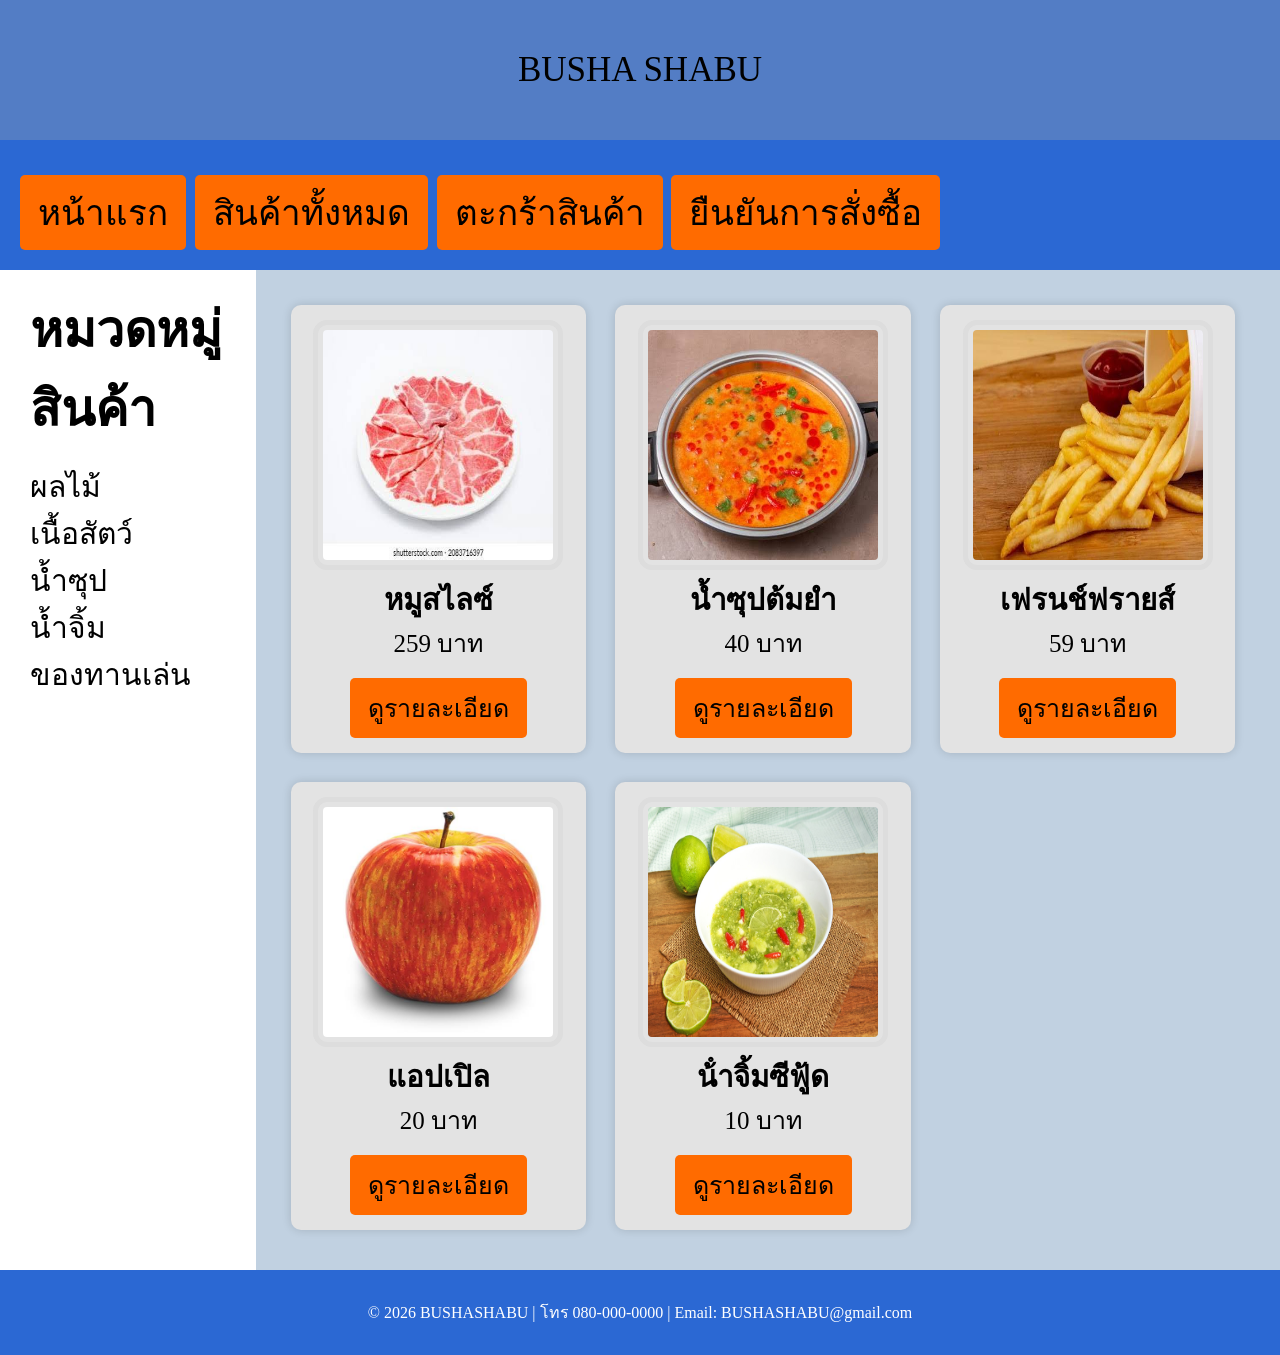
<file: hw_/index.html>
<!DOCTYPE html>
<html lang="en">
<head>
    <meta charset="UTF-8">
    <meta name="viewport" content="width=device-width, initial-scale=1.0">
    <title>index</title>
    <link rel="stylesheet" href="CSSFloat.css">
</head>
<body>
    <header>
BUSHA SHABU
    </header>
    <nav>

    <a href="index.html" class="btn">หน้าแรก</a>
    <a href="products.html" class="btn">สินค้าทั้งหมด</a>
    <a href="cart.html" class="btn">ตะกร้าสินค้า</a>
    <a href="confirm.html" class="btn">ยืนยันการสั่งซื้อ</a>

    </nav>
    <article>
<h3>หมวดหมู่สินค้า</h3>
                <a href="products.html">ผลไม้</a><br>
                <a href="products.html">เนื้อสัตว์</a><br>
                <a href="products.html">น้ำซุป</a><br>
                <a href="products.html">น้ำจิ้ม</a><br>
                <a href="products.html">ของทานเล่น</a><br>
    </article>
    <section class="products">
  <div class="product">
        <a href="product-detail-1.html">
            <img src="img/slidepig.jpg" alt="หมูสไลซ์">
        </a>
        <h3>หมูสไลซ์</h3>
        <p>259 บาท</p>
        <a href="product-detail-1.html" class="btn">ดูรายละเอียด</a>
    </div>
    <div class="product">
        <a href="product-detail-1.html">
            <img src="img/soup2.jpg" alt="น้ำซุปต้มยำ">
        </a>
        <h3>น้ำซุปต้มยำ</h3>
        <p>40 บาท</p>
        <a href="product-detail-1.html" class="btn">ดูรายละเอียด</a>
    </div>

    <div class="product">
        <a href="product-detail-1.html">
            <img src="img/fry.jpg" alt="เฟรนช์ฟรายส์">
        </a>
        <h3>เฟรนช์ฟรายส์</h3>
        <p>59 บาท</p>
        <a href="product-detail-1.html" class="btn">ดูรายละเอียด</a>
    </div>

    <div class="product">
        <a href="product-detail-1.html">
            <img src="img/apple.jpg" alt="แอปเปิล">
        </a>
        <h3>แอปเปิล</h3>
        <p>20 บาท</p>
        <a href="product-detail-1.html" class="btn">ดูรายละเอียด</a>
    </div>

    <div class="product">
        <a href="product-detail-1.html">
            <img src="img/seafood.jpg" alt="น้ําจิ้ม​ซี​ฟู้ด">
        </a>
        <h3>น้ําจิ้ม​ซี​ฟู้ด</h3>
        <p>10 บาท</p>
        <a href="product-detail-1.html" class="btn">ดูรายละเอียด</a>
    </div>
    </section>
    <footer>
 <p>
            © 2026 BUSHASHABU |
            โทร 080-000-0000 |
            Email: BUSHASHABU@gmail.com
        </p>
    </footer>
</body>
</html>
</file>
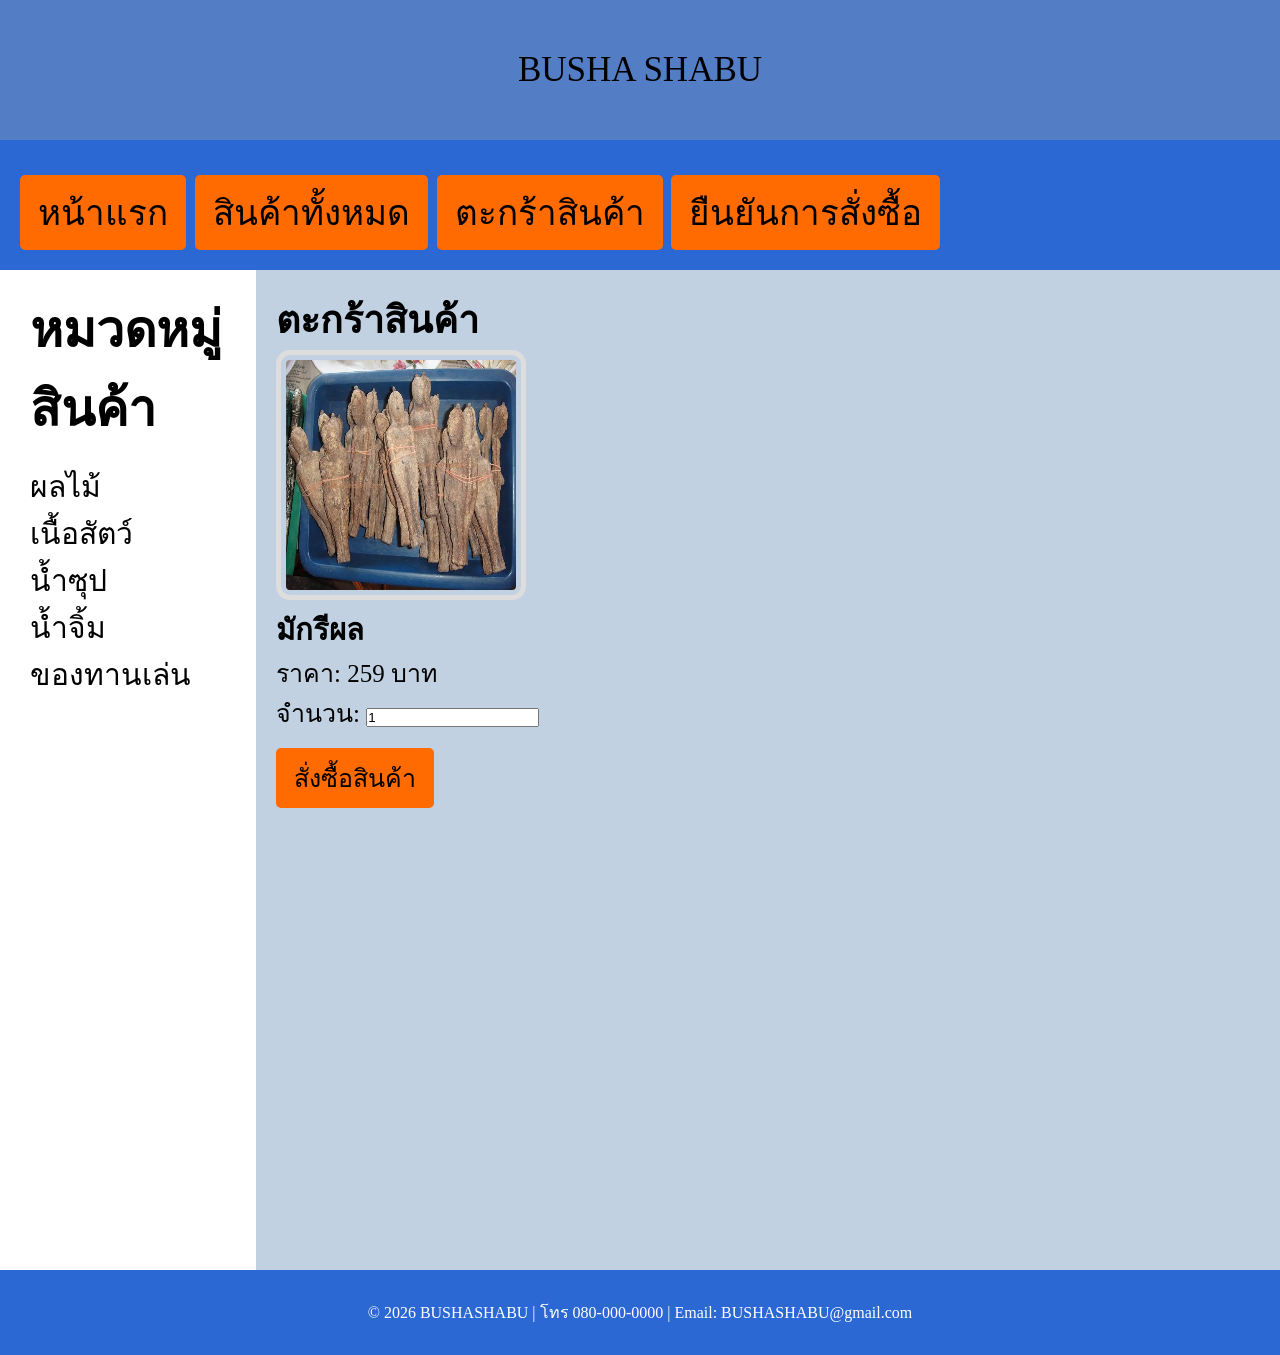
<file: hw_/cart.html>
<!DOCTYPE html>
<html lang="en">
<head>
    <meta charset="UTF-8">
    <meta name="viewport" content="width=device-width, initial-scale=1.0">
    <title>cart</title>
    <link rel="stylesheet" href="CSSFloat.css">
</head>
<body>
    <header>
BUSHA SHABU
    </header>
    <nav>

    <a href="index.html" class="btn">หน้าแรก</a>
    <a href="products.html" class="btn">สินค้าทั้งหมด</a>
    <a href="cart.html" class="btn">ตะกร้าสินค้า</a>
    <a href="confirm.html" class="btn">ยืนยันการสั่งซื้อ</a>

    </nav>
    <article>
<h3>หมวดหมู่สินค้า</h3>
                <a href="products.html">ผลไม้</a><br>
                <a href="products.html">เนื้อสัตว์</a><br>
                <a href="products.html">น้ำซุป</a><br>
                <a href="products.html">น้ำจิ้ม</a><br>
                <a href="products.html">ของทานเล่น</a><br>
    </article>
<section class="products">
  
<h2>ตะกร้าสินค้า</h2>
<img src="img/mugri.jpg" width="150">

<h3>มักรีผล</h3>

<p>ราคา: 259 บาท</p>

<p>
จำนวน:
<input type="number" value="1">
</p>

<a href="confirm.html" class="btn">
สั่งซื้อสินค้า
</a>
    </section>
    <footer>
 <p>
            © 2026 BUSHASHABU |
            โทร 080-000-0000 |
            Email: BUSHASHABU@gmail.com
        </p>
    </footer>
</body>
</html>
</file>
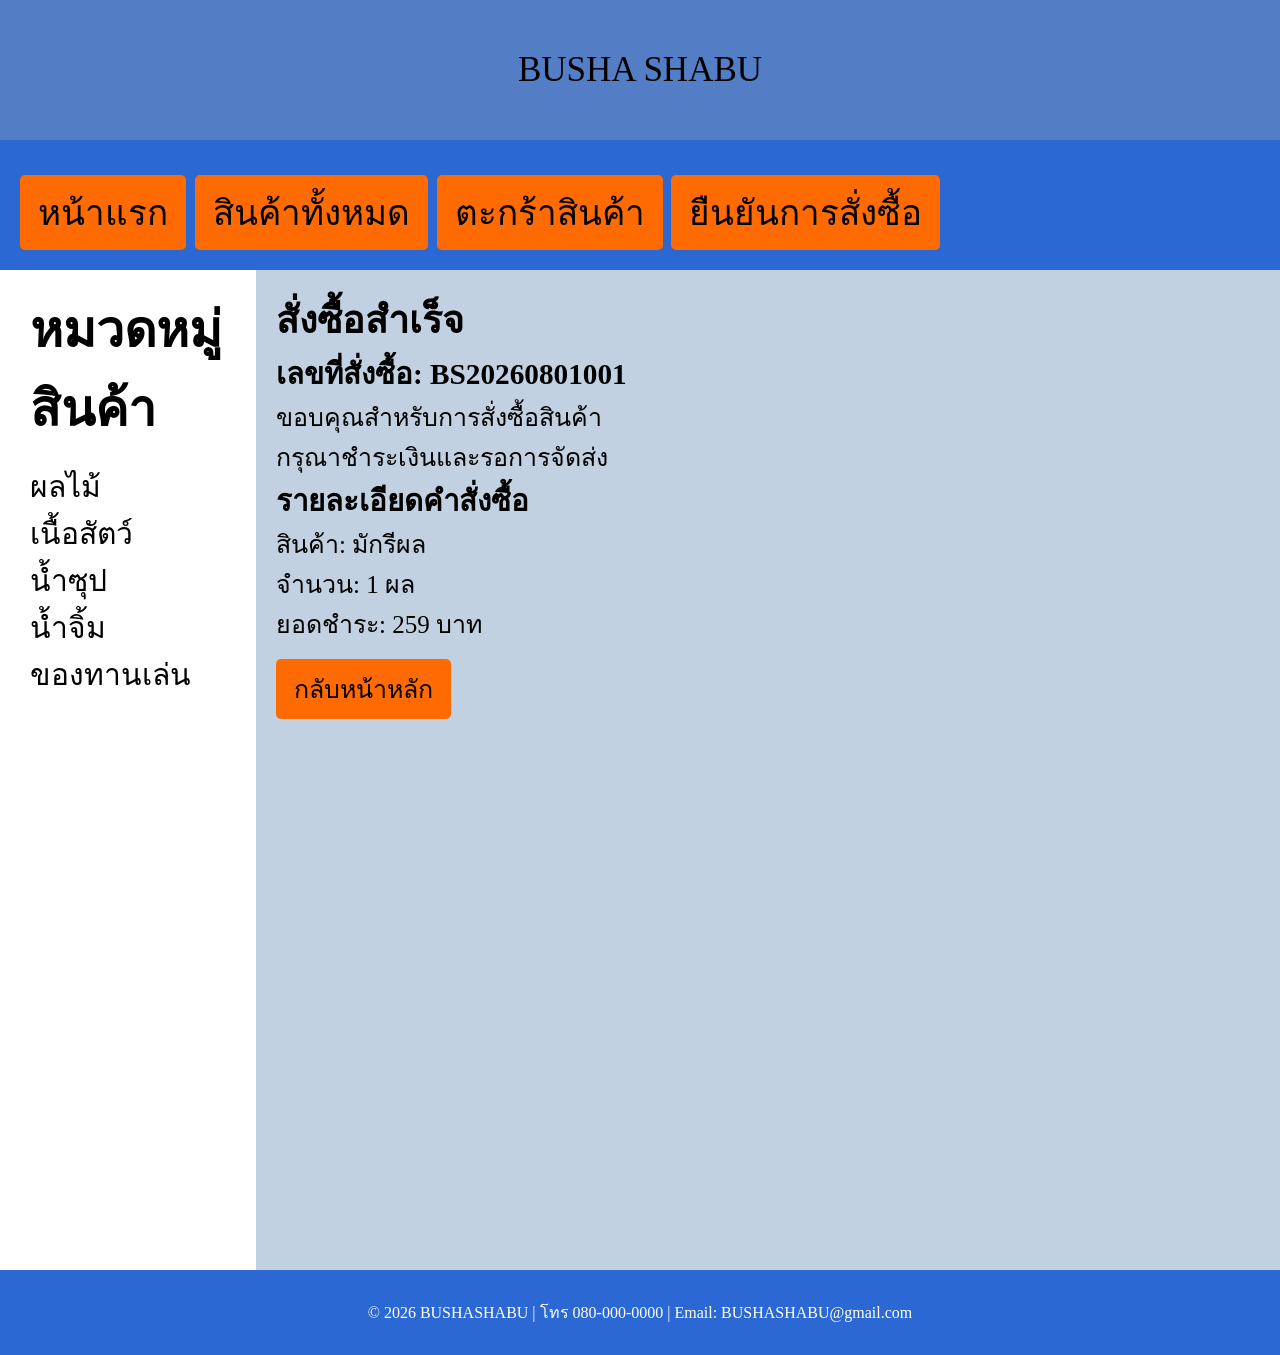
<file: hw_/confirm.html>
<!DOCTYPE html>
<html lang="en">
<head>
    <meta charset="UTF-8">
    <meta name="viewport" content="width=device-width, initial-scale=1.0">
    <title>confirm</title>
    <link rel="stylesheet" href="CSSFloat.css">
</head>
<body>
    <header>
BUSHA SHABU
    </header>
    <nav>

    <a href="index.html" class="btn">หน้าแรก</a>
    <a href="products.html" class="btn">สินค้าทั้งหมด</a>
    <a href="cart.html" class="btn">ตะกร้าสินค้า</a>
    <a href="confirm.html" class="btn">ยืนยันการสั่งซื้อ</a>

    </nav>
    <article>
<h3>หมวดหมู่สินค้า</h3>
                <a href="products.html">ผลไม้</a><br>
                <a href="products.html">เนื้อสัตว์</a><br>
                <a href="products.html">น้ำซุป</a><br>
                <a href="products.html">น้ำจิ้ม</a><br>
                <a href="products.html">ของทานเล่น</a><br>
    </article>
<section class="products">
  
<h2>สั่งซื้อสำเร็จ</h2>

<h3>
เลขที่สั่งซื้อ: BS20260801001
</h3>

<p>
ขอบคุณสำหรับการสั่งซื้อสินค้า
</p>

<p>
กรุณาชำระเงินและรอการจัดส่ง
</p>


<h3>
รายละเอียดคำสั่งซื้อ
</h3>

<p>
สินค้า: มักรีผล
</p>

<p>
จำนวน: 1 ผล
</p>

<p>
ยอดชำระ: 259 บาท
</p>

<a href="index.html" class="btn">
กลับหน้าหลัก
</a>
    </section>
    <footer>
 <p>
            © 2026 BUSHASHABU |
            โทร 080-000-0000 |
            Email: BUSHASHABU@gmail.com
        </p>
    </footer>
</body>
</html>
</file>
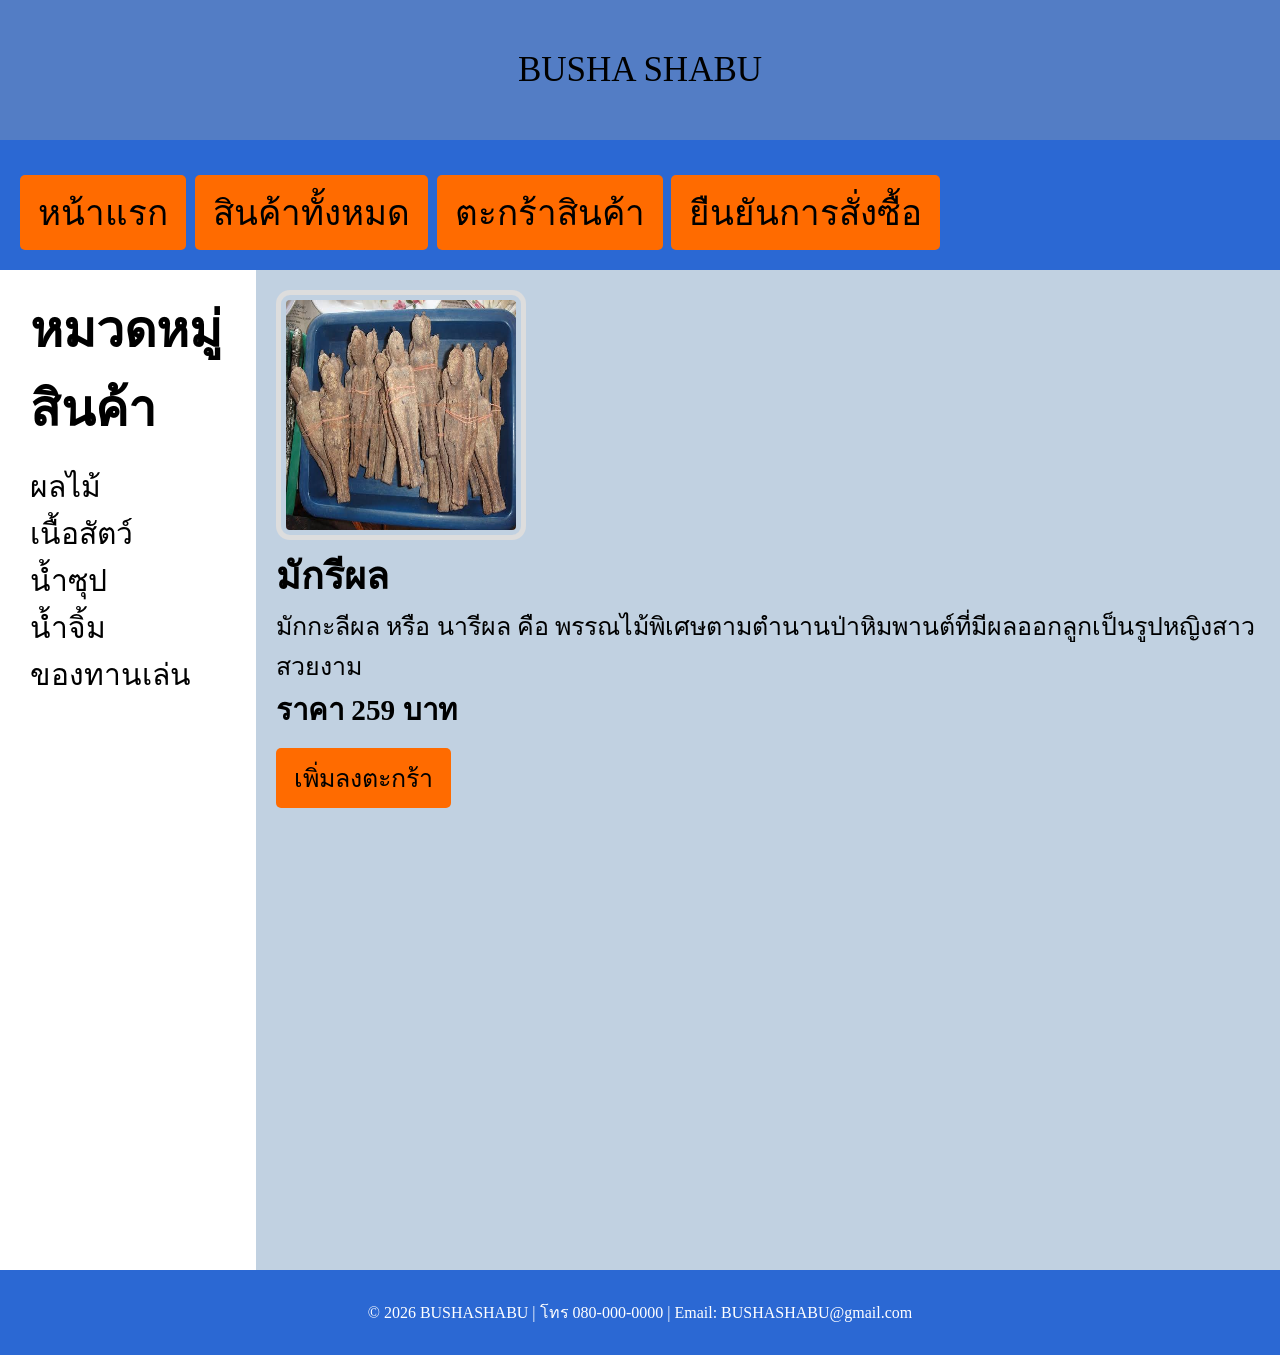
<file: hw_/product-detail-1.html>
<!DOCTYPE html>
<html lang="en">
<head>
    <meta charset="UTF-8">
    <meta name="viewport" content="width=device-width, initial-scale=1.0">
    <title>product-detail-1</title>
    <link rel="stylesheet" href="CSSFloat.css">
</head>
<body>
    <header>
BUSHA SHABU
    </header>
    <nav>

    <a href="index.html" class="btn">หน้าแรก</a>
    <a href="products.html" class="btn">สินค้าทั้งหมด</a>
    <a href="cart.html" class="btn">ตะกร้าสินค้า</a>
    <a href="confirm.html" class="btn">ยืนยันการสั่งซื้อ</a>

    </nav>
    <article>
<h3>หมวดหมู่สินค้า</h3>
                <a href="products.html">ผลไม้</a><br>
                <a href="products.html">เนื้อสัตว์</a><br>
                <a href="products.html">น้ำซุป</a><br>
                <a href="products.html">น้ำจิ้ม</a><br>
                <a href="products.html">ของทานเล่น</a><br>
    </article>
    <section class="products">
  <div class="product-detail">

<img src="img/mugri.jpg">

<h2>มักรีผล</h2>

<p>
มักกะลีผล หรือ นารีผล คือ พรรณไม้พิเศษตามตำนานป่าหิมพานต์ที่มีผลออกลูกเป็นรูปหญิงสาวสวยงาม
</p>

<h3>ราคา 259 บาท</h3>

<a href="cart.html" class="btn">
เพิ่มลงตะกร้า
</a>

</div>
    </section>
    <footer>
 <p>
            © 2026 BUSHASHABU |
            โทร 080-000-0000 |
            Email: BUSHASHABU@gmail.com
        </p>
    </footer>
</body>
</html>
</file>
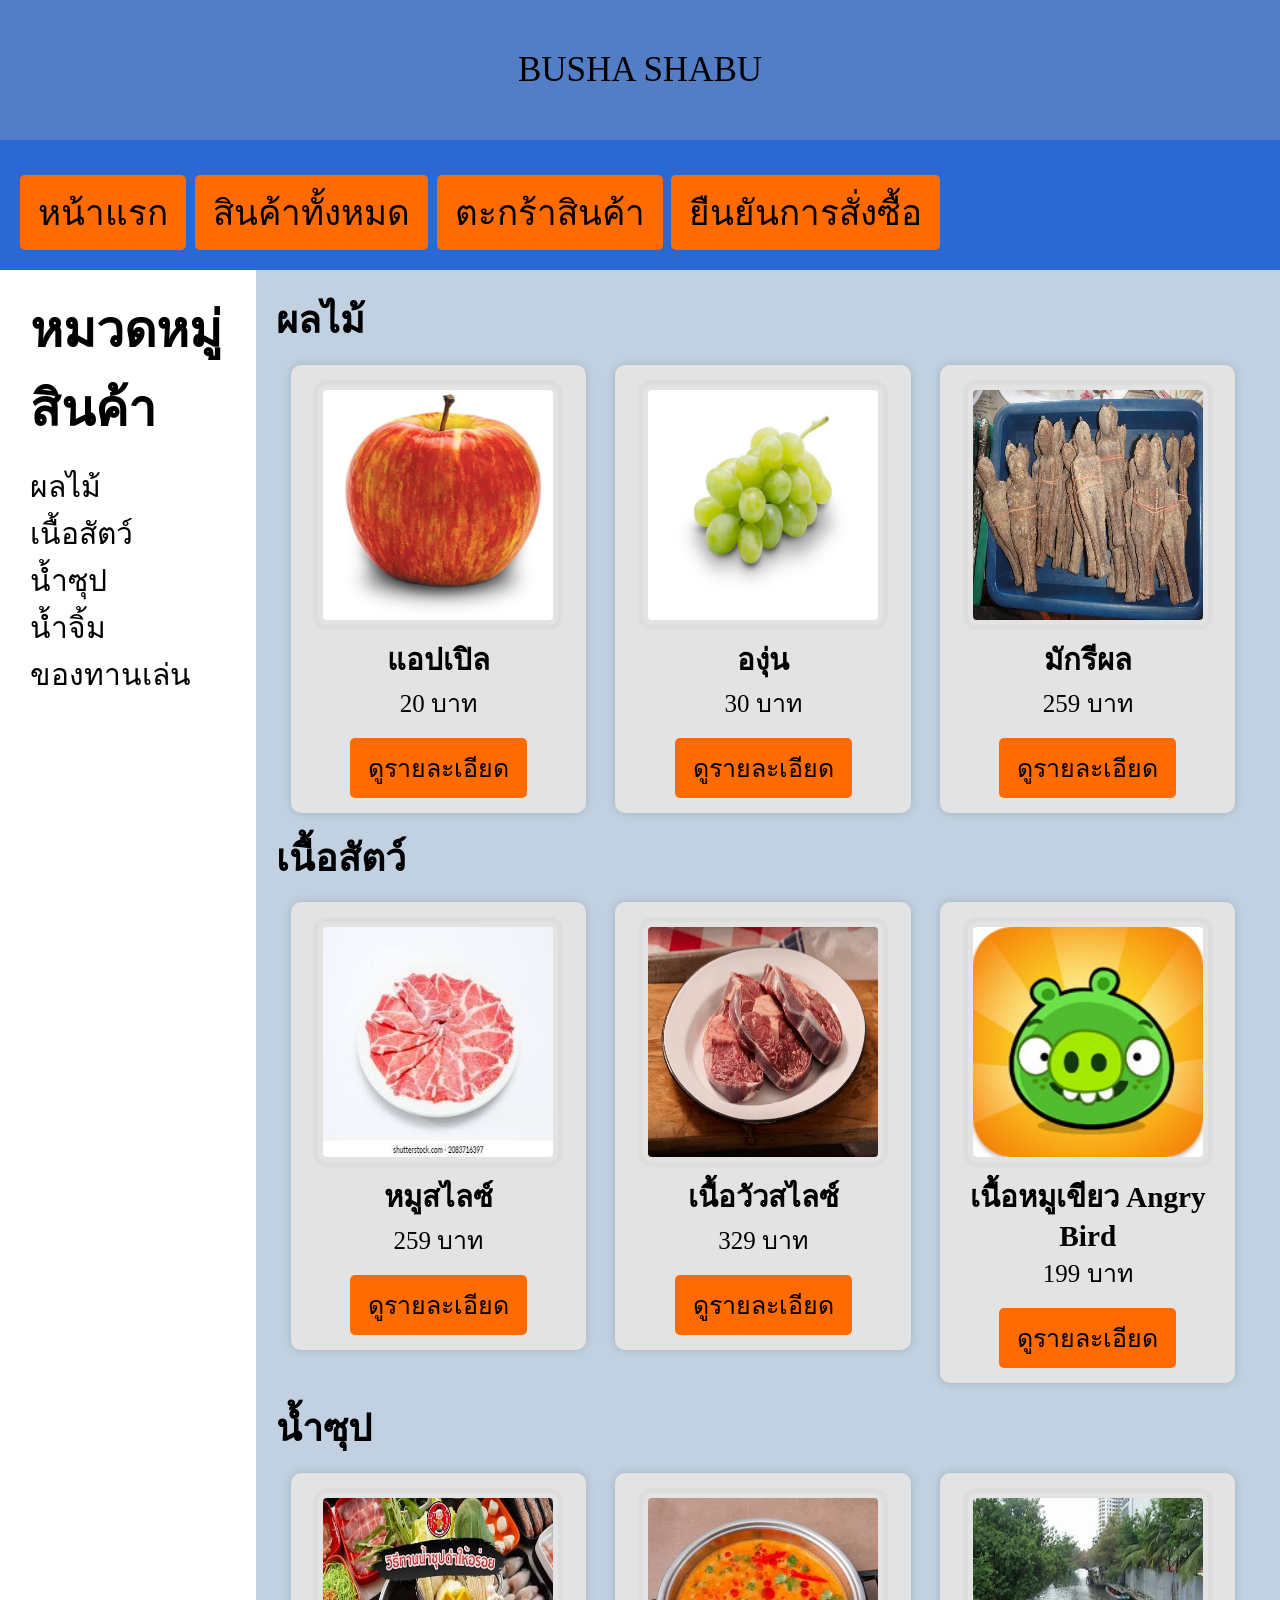
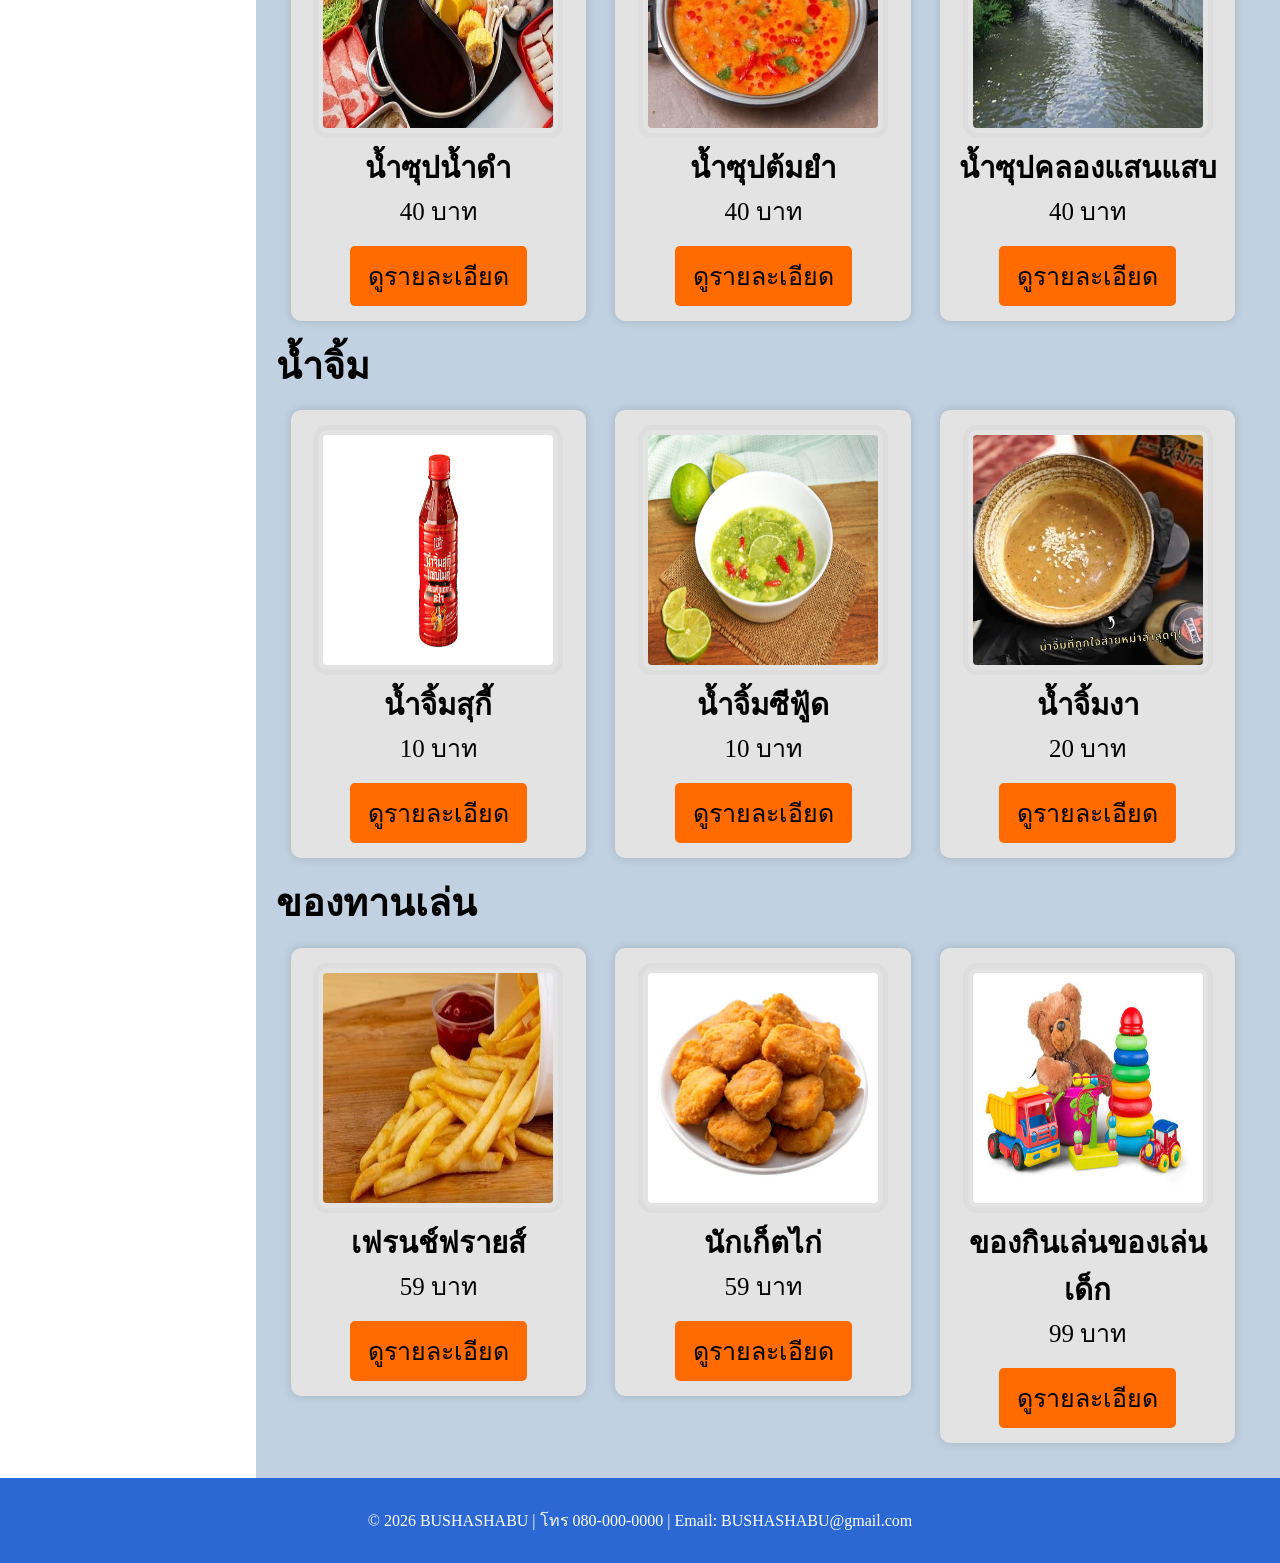
<file: hw_/products.html>
<!DOCTYPE html>
<html lang="en">
<head>
    <meta charset="UTF-8">
    <meta name="viewport" content="width=device-width, initial-scale=1.0">
    <title>product</title>
    <link rel="stylesheet" href="CSSFloat.css">
</head>
<body>
    <header>
BUSHA SHABU
    </header>
    <nav>

    <a href="index.html" class="btn">หน้าแรก</a>
    <a href="products.html" class="btn">สินค้าทั้งหมด</a>
    <a href="cart.html" class="btn">ตะกร้าสินค้า</a>
    <a href="confirm.html" class="btn">ยืนยันการสั่งซื้อ</a>

    </nav>
    <article>
<h3>หมวดหมู่สินค้า</h3>
                <a href="products.html">ผลไม้</a><br>
                <a href="products.html">เนื้อสัตว์</a><br>
                <a href="products.html">น้ำซุป</a><br>
                <a href="products.html">น้ำจิ้ม</a><br>
                <a href="products.html">ของทานเล่น</a><br>
    </article>
  <section class="products">

    <h2> ผลไม้</h2>

    <div class="product">
        <img src="img/apple.jpg" alt="แอปเปิล">
        <h3>แอปเปิล</h3>
        <p class="price">20 บาท</p>
        <a href="product-detail-1.html" class="btn">ดูรายละเอียด</a>
    </div>

    <div class="product">
        <img src="img/grape.jpg" alt="องุ่น">
        <h3>องุ่น</h3>
        <p class="price">30 บาท</p>
        <a href="product-detail-1.html" class="btn">ดูรายละเอียด</a>
    </div>

    <div class="product">
        <img src="img/mugri.jpg" alt="มักรีผล">
        <h3>มักรีผล</h3>
        <p class="price">259 บาท</p>
        <a href="product-detail-1.html" class="btn">ดูรายละเอียด</a>
    </div>

    <h2> เนื้อสัตว์</h2>

    <div class="product">
        <img src="img/slidepig.jpg" alt="หมูสไลซ์">
        <h3>หมูสไลซ์</h3>
        <p class="price">259 บาท</p>
        <a href="product-detail-1.html" class="btn">ดูรายละเอียด</a>
    </div>

    <div class="product">
        <img src="img/beef.jpg" alt="เนื้อวัว">
        <h3>เนื้อวัวสไลซ์</h3>
        <p class="price">329 บาท</p>
        <a href="product-detail-1.html" class="btn">ดูรายละเอียด</a>
    </div>

    <div class="product">
        <img src="img/pig.jpg" alt="ไก่">
        <h3>เนื้อหมูเขียว Angry Bird</h3>
        <p class="price">199 บาท</p>
        <a href="product-detail-1.html" class="btn">ดูรายละเอียด</a>
    </div>

    <h2> น้ำซุป</h2>

    <div class="product">
        <img src="img/soup3.jpg" alt="น้ำซุปน้ำดำ">
        <h3>น้ำซุปน้ำดำ</h3>
        <p class="price">40 บาท</p>
        <a href="product-detail-1.html" class="btn">ดูรายละเอียด</a>
    </div>

    <div class="product">
        <img src="img/soup2.jpg" alt="น้ำซุปต้มยำ">
        <h3>น้ำซุปต้มยำ</h3>
        <p class="price">40 บาท</p>
        <a href="product-detail-1.html" class="btn">ดูรายละเอียด</a>
    </div>

    <div class="product">
        <img src="img/suop1.jpg" alt="น้ำซุปคลองแสนแสบ">
        <h3>น้ำซุปคลองแสนแสบ</h3>
        <p class="price">40 บาท</p>
        <a href="product-detail-1.html" class="btn">ดูรายละเอียด</a>
    </div>

    <h2> น้ำจิ้ม</h2>

    <div class="product">
        <img src="img/suki.jpg" alt="น้ำจิ้มสุกี้">
        <h3>น้ำจิ้มสุกี้</h3>
        <p class="price">10 บาท</p>
        <a href="product-detail-1.html" class="btn">ดูรายละเอียด</a>
    </div>

    <div class="product">
        <img src="img/seafood.jpg" alt="น้ำจิ้มซีฟู้ด">
        <h3>น้ำจิ้มซีฟู้ด</h3>
        <p class="price">10 บาท</p>
        <a href="product-detail-1.html" class="btn">ดูรายละเอียด</a>
    </div>

    <div class="product">
        <img src="img/nga.jpg" alt="น้ำจิ้มงา">
        <h3>น้ำจิ้มงา</h3>
        <p class="price">20 บาท</p>
        <a href="product-detail-1.html" class="btn">ดูรายละเอียด</a>
    </div>

    <h2> ของทานเล่น</h2>

    <div class="product">
        <img src="img/fry.jpg" alt="เฟรนช์ฟรายส์">
        <h3>เฟรนช์ฟรายส์</h3>
        <p class="price">59 บาท</p>
        <a href="product-detail-1.html" class="btn">ดูรายละเอียด</a>
    </div>

    <div class="product">
        <img src="img/nugget.jpg" alt="นักเก็ต">
        <h3>นักเก็ตไก่</h3>
        <p class="price">59 บาท</p>
        <a href="product-detail-1.html" class="btn">ดูรายละเอียด</a>
    </div>

    <div class="product">
        <img src="img/images.jpg" alt="ของกินเล่นของเล่นเด็ก">
        <h3>ของกินเล่นของเล่นเด็ก</h3>
        <p class="price">99 บาท</p>
        <a href="product-detail-1.html" class="btn">ดูรายละเอียด</a>
    </div>
    </section>
    <footer>
 <p>
            © 2026 BUSHASHABU |
            โทร 080-000-0000 |
            Email: BUSHASHABU@gmail.com
        </p>
    </footer>
</body>
</html>
</file>
<file: hw_/CSSFloat.css>
*{
    margin:0;
    padding:0;
    box-sizing:border-box;
    text-decoration:none;
}
header {
  background-color: #537dc5;
  padding: 50px;
  text-align: center;
  font-size: 35px;
}

nav {
  float: center;
  height: auto; 
  background: #2b68d3;
  font-size: 35px;
  text-align: left;
  padding: 20px 20px;
}
article h3{
    margin-bottom: 15px;
    font-size: 50px;
}
article {
float: left;
    width: 20%;
    background: rgb(255, 255, 255);
    padding: 20px 30px;
    min-height: 1000px;
    font-size: 30px;
}
article a{
    color: #000000;
}
article a:hover{
    color: #ff6b00;
}
section {
  float: left;
  background-color: #c1d1e1;
  min-height: 1000px;
  font-size: 25px;
}
footer {
  clear: both;
  background-color: #2b68d3;
  padding: 30px;
  text-align: center;
  color: white;
}

img {
  border: 5px solid #ddd;
  border-radius: 14px;
  padding: 5px;
  width: 250px;
  height: 250px;
}
img:hover {
  box-shadow: 0 0 2px 1px rgba(0, 140, 186, 0.5);

}
.products{
    float:left;
    width:80%;
    padding:20px;
}

.product{
    float:left;
    width:30%;
    margin:1.5%;
    background:rgb(227, 227, 227);
    border-radius:10px;
    box-shadow:0 0 10px rgba(0,0,0,.15);
    text-align:center;
    padding:15px;
}

.btn{
    display:inline-block;
    margin-top:15px;
    background:#ff6b00;
    color:rgb(0, 0, 0);
    padding:10px 18px;
    border-radius:5px;
}
.btn:hover{
  box-shadow: 0 0 10px 3px rgba(0, 0, 0, 0.5);
}
</file>
